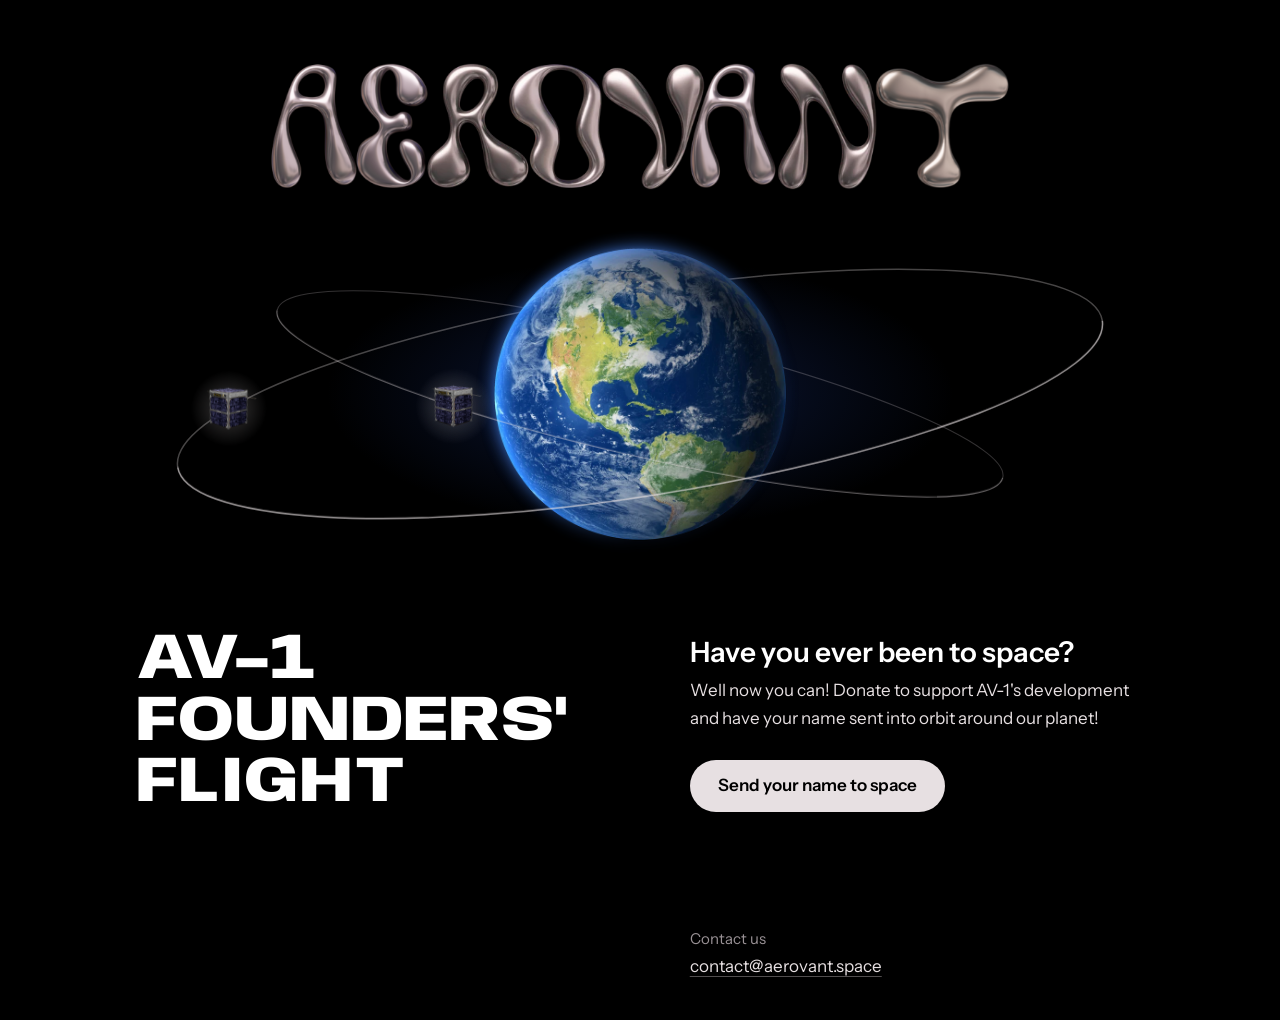
<file: index.html>
<!doctype html>
<html lang="en">
<head>
  <meta charset="utf-8">
  <meta name="viewport" content="width=device-width, initial-scale=1, viewport-fit=cover">
  <title>Aerovant | AV-1 Founders' Flight</title>
  <meta name="description" content="Donate to support AV-1's development and have your name sent into orbit around our planet.">
  <meta name="theme-color" content="#000000">
  <meta name="color-scheme" content="dark">

  <meta property="og:type" content="website">
  <meta property="og:title" content="AV-1 Founders' Flight | Aerovant">
  <meta property="og:description" content="Donate to support AV-1's development and have your name sent into orbit around our planet.">
  <meta property="og:url" content="https://aerovant.space/">
  <meta property="og:image" content="https://aerovant.space/og.png">
  <meta property="og:image:width" content="1200">
  <meta property="og:image:height" content="630">
  <meta name="twitter:card" content="summary_large_image">

  <link rel="icon" type="image/png" href="favicon.png">
  <link rel="preload" href="anybody.woff2" as="font" type="font/woff2" crossorigin>
  <link rel="preload" href="instrument-sans.woff2" as="font" type="font/woff2" crossorigin>
  <link rel="stylesheet" href="style.css">
</head>
<body>

  <header class="mast">
    <img class="wordmark" src="header.png" alt="Aerovant" width="1064" height="208">
  </header>

  <section class="stage">
    <div class="stage-inner">
      <svg class="orbits" viewBox="-470 -170 940 340" role="img" aria-label="Two AV-1 satellites orbiting Earth">
        <defs>
          <clipPath id="far"><rect x="-600" y="-400" width="1200" height="400.4"/></clipPath>
          <clipPath id="near"><rect x="-600" y="-0.4" width="1200" height="400.4"/></clipPath>
          <path id="loopA" d="M-440 0A440 96 0 0 1 440 0A440 96 0 0 1 -440 0"/>
          <path id="loopB" d="M-350 0A350 58 0 0 0 350 0A350 58 0 0 0 -350 0"/>

          <radialGradient id="glowBrass"><stop offset="0" stop-color="#c9a455" stop-opacity="0.34"/><stop offset="1" stop-color="#c9a455" stop-opacity="0"/></radialGradient>
          <radialGradient id="glowChrome"><stop offset="0" stop-color="#e7e0e2" stop-opacity="0.26"/><stop offset="1" stop-color="#e7e0e2" stop-opacity="0"/></radialGradient>
          <mask id="behindEarth" maskUnits="userSpaceOnUse" x="-800" y="-500" width="1600" height="1000">
            <rect x="-800" y="-500" width="1600" height="1000" fill="#fff"/>
            <circle r="137" fill="#000"/>
          </mask>
        </defs>

        <!-- Layers, back to front: far orbit lines, Earth, near orbit lines, then the satellites.
             Satellites sit above every line. Far-side ones are hidden only where Earth's disc covers them,
             so a satellite behind the planet still disappears, but no line ever paints over a satellite. -->
        <g transform="rotate(-9)"><g clip-path="url(#far)"><path class="orbit" pathLength="1" d="M-440 0A440 96 0 0 1 440 0"/></g></g>
        <g transform="rotate(13)"><g clip-path="url(#far)"><path class="orbit thin" pathLength="1" d="M-350 0A350 58 0 0 1 350 0"/></g></g>

        <image class="earth" href="earth.webp" x="-165" y="-165" width="330" height="330"/>

        <g transform="rotate(-9)"><g clip-path="url(#near)"><path class="orbit near" pathLength="1" d="M-440 0A440 96 0 0 0 440 0"/></g></g>
        <g transform="rotate(13)"><g clip-path="url(#near)"><path class="orbit thin near" pathLength="1" d="M-350 0A350 58 0 0 0 350 0"/></g></g>

        <g mask="url(#behindEarth)">
          <g transform="rotate(-9)"><g clip-path="url(#far)"><g class="bead chrome"><circle class="sat-glow" r="36"/><animateMotion dur="30s" repeatCount="indefinite"><mpath href="#loopA"/></animateMotion></g></g></g>
          <g transform="rotate(13)"><g clip-path="url(#far)"><g class="bead chrome"><circle class="sat-glow" r="36"/><animateMotion dur="30s" begin="-2.79s" repeatCount="indefinite"><mpath href="#loopB"/></animateMotion></g></g></g>
          <g transform="rotate(-9)"><g clip-path="url(#far)"><g class="bead"><image href="satellite.png" x="-26" y="-20.2" width="52" height="40.4" transform="rotate(9)"/><animateMotion dur="30s" repeatCount="indefinite"><mpath href="#loopA"/></animateMotion></g></g></g>
          <g transform="rotate(13)"><g clip-path="url(#far)"><g class="bead"><image href="satellite.png" x="-26" y="-20.2" width="52" height="40.4" transform="rotate(-13)"/><animateMotion dur="30s" begin="-2.79s" repeatCount="indefinite"><mpath href="#loopB"/></animateMotion></g></g></g>
        </g>

        <g transform="rotate(-9)"><g clip-path="url(#near)"><g class="bead chrome"><circle class="sat-glow" r="36"/><animateMotion dur="30s" repeatCount="indefinite"><mpath href="#loopA"/></animateMotion></g></g></g>
        <g transform="rotate(13)"><g clip-path="url(#near)"><g class="bead chrome"><circle class="sat-glow" r="36"/><animateMotion dur="30s" begin="-2.79s" repeatCount="indefinite"><mpath href="#loopB"/></animateMotion></g></g></g>
        <g transform="rotate(-9)"><g clip-path="url(#near)"><g class="bead"><image href="satellite.png" x="-26" y="-20.2" width="52" height="40.4" transform="rotate(9)"/><animateMotion dur="30s" repeatCount="indefinite"><mpath href="#loopA"/></animateMotion></g></g></g>
        <g transform="rotate(13)"><g clip-path="url(#near)"><g class="bead"><image href="satellite.png" x="-26" y="-20.2" width="52" height="40.4" transform="rotate(-13)"/><animateMotion dur="30s" begin="-2.79s" repeatCount="indefinite"><mpath href="#loopB"/></animateMotion></g></g></g>
      </svg>
    </div>
  </section>

  <main class="pitch">
    <h1>AV-1 Founders' Flight</h1>
    <div class="pitch-body">
      <p class="lead">Have you ever been to space?</p>
      <p>Well now you can! Donate to support <span class="nb">AV-1's</span> development and have your name sent into orbit around our planet!</p>
      <a class="button" href="https://gogetfunding.com/av-1-founders-flight/" rel="noopener">Send your name to space</a>
    </div>
  </main>

  <footer class="contact">
    <div>
      <p>Contact us</p>
      <a href="mailto:contact@aerovant.space">contact@aerovant.space</a>
    </div>
  </footer>

  <script>
    // Respect reduced-motion: freeze the satellites partway round instead of animating them.
    (function () {
      var svg = document.querySelector('.orbits');
      if (svg && svg.pauseAnimations && window.matchMedia('(prefers-reduced-motion: reduce)').matches) {
        svg.setCurrentTime(9);
        svg.pauseAnimations();
      }
    })();
  </script>
</body>
</html>
</file>
<file: style.css>
@font-face {
  font-family: "Anybody";
  src: url("anybody.woff2") format("woff2");
  font-weight: 100 900;
  font-stretch: 50% 150%;
  font-display: swap;
}

@font-face {
  font-family: "Instrument Sans";
  src: url("instrument-sans.woff2") format("woff2");
  font-weight: 400 700;
  font-display: swap;
}

:root {
  --void: #000;
  --chrome: #e7e0e2;
  --chrome-dim: #9a9296;
  --brass: #c9a455;
  --gutter: clamp(20px, 5vw, 56px);
  --measure: 1120px;
}

*,
*::before,
*::after {
  box-sizing: border-box;
}

html {
  background: var(--void);
  -webkit-text-size-adjust: 100%;
  text-size-adjust: 100%;
}

body {
  margin: 0;
  min-height: 100vh;
  min-height: 100svh;
  overflow-x: clip;
  background: var(--void);
  color: var(--chrome);
  font-family: "Instrument Sans", system-ui, -apple-system, "Segoe UI", Roboto, sans-serif;
  font-size: 1.0625rem;
  line-height: 1.6;
  -webkit-font-smoothing: antialiased;
  padding-inline: env(safe-area-inset-left) env(safe-area-inset-right);
}

img,
svg {
  display: block;
  max-width: 100%;
}

/* Masthead */

.mast {
  padding: clamp(24px, 4.5vw, 52px) var(--gutter) 0;
}

.wordmark {
  width: min(100%, 760px);
  height: auto;
  margin-inline: auto;
}

/* Stage: Earth and orbits. Full width; the drawing is allowed to bleed off narrow screens. */

.stage {
  position: relative;
  overflow: hidden;
  margin-top: clamp(0px, 1vw, 12px);
}

.stage::before {
  content: "";
  position: absolute;
  inset: 0;
  background: radial-gradient(ellipse 34% 52% at 50% 50%, rgba(28, 58, 140, 0.4), transparent 72%);
  pointer-events: none;
}

.stage-inner {
  position: relative;
  width: min(max(100vw, 720px), 1000px);
  margin-left: 50%;
  transform: translateX(-50%);
}

.orbits {
  width: 100%;
  height: auto;
  overflow: visible;
}

.orbit {
  fill: none;
  stroke: var(--chrome);
  stroke-width: 1.4;
  stroke-opacity: 0.3;
}

.orbit.near {
  stroke-opacity: 0.7;
}

.orbit.thin {
  stroke-width: 1;
  stroke-opacity: 0.22;
}

.orbit.thin.near {
  stroke-opacity: 0.5;
}

/* Satellites */

.sat-glow {
  fill: url(#glowBrass);
}

.bead.chrome .sat-glow {
  fill: url(#glowChrome);
}

/* One entrance: the orbits draw themselves, Earth fades in, the satellites appear. */

@media (prefers-reduced-motion: no-preference) {
  .orbit {
    stroke-dasharray: 1;
    animation: draw 2.2s cubic-bezier(0.45, 0, 0.15, 1) 0.25s both;
  }

  .orbit.thin {
    animation-delay: 0.5s;
  }

  .earth {
    animation: arrive 1.4s ease-out 0.1s both;
  }

  .bead {
    animation: arrive 0.9s ease-out 2s both;
  }
}

@keyframes draw {
  from { stroke-dashoffset: 1; }
  to { stroke-dashoffset: 0; }
}

@keyframes arrive {
  from { opacity: 0; }
  to { opacity: 1; }
}

/* Pitch */

.pitch {
  display: grid;
  grid-template-columns: minmax(0, 1fr);
  gap: clamp(24px, 4vw, 40px);
  width: 100%;
  max-width: var(--measure);
  margin-inline: auto;
  padding: clamp(28px, 5vw, 56px) var(--gutter) 0;
}

h1 {
  margin: 0;
  font-family: "Anybody", "Arial Black", system-ui, sans-serif;
  font-size: clamp(2.25rem, 10.5vw, 5.25rem);
  font-weight: 800;
  font-stretch: 118%;
  line-height: 0.96;
  letter-spacing: -0.01em;
  text-transform: uppercase;
  color: #fff;
  text-wrap: balance;
}

.pitch-body {
  max-width: 34rem;
}

.pitch-body p {
  margin: 0;
  text-wrap: pretty;
}

.nb {
  white-space: nowrap;
}

.pitch-body .lead {
  margin-bottom: 0.5rem;
  color: #fff;
  font-size: clamp(1.35rem, 3.4vw, 1.75rem);
  font-weight: 600;
  line-height: 1.2;
}

.button {
  display: flex;
  align-items: center;
  justify-content: center;
  width: 100%;
  min-height: 3.25rem;
  margin-top: 1.75rem;
  padding: 0 1.75rem;
  border-radius: 999px;
  background: var(--chrome);
  color: #000;
  font-size: 1.0625rem;
  font-weight: 600;
  text-decoration: none;
  transition: background-color 0.2s ease, transform 0.2s ease;
}

.button:hover {
  background: var(--brass);
}

.button:active {
  transform: translateY(1px);
}

.button:focus-visible,
.contact a:focus-visible {
  outline: 2px solid var(--brass);
  outline-offset: 4px;
}

/* Contact */

.contact {
  display: grid;
  grid-template-columns: minmax(0, 1fr);
  width: 100%;
  max-width: var(--measure);
  margin-inline: auto;
  padding: clamp(56px, 10vw, 112px) var(--gutter) max(40px, env(safe-area-inset-bottom));
}

.contact p {
  margin: 0 0 0.15rem;
  color: var(--chrome-dim);
  font-size: 0.9375rem;
}

.contact a {
  color: var(--chrome);
  text-decoration: underline;
  text-decoration-color: rgba(231, 224, 226, 0.35);
  text-underline-offset: 0.25em;
}

.contact a:hover {
  text-decoration-color: currentColor;
}

/* Larger screens: headline left, pitch right */

@media (min-width: 640px) {
  .button {
    display: inline-flex;
    width: auto;
  }
}

@media (min-width: 1000px) {
  .pitch,
  .contact {
    grid-template-columns: minmax(0, 1.05fr) minmax(0, 1fr);
    column-gap: clamp(48px, 6vw, 80px);
  }

  h1 {
    font-size: clamp(3rem, 5.2vw, 4rem);
  }

  .pitch-body {
    padding-top: 0.35rem;
  }

  .contact > div {
    grid-column: 2;
  }
}
</file>
